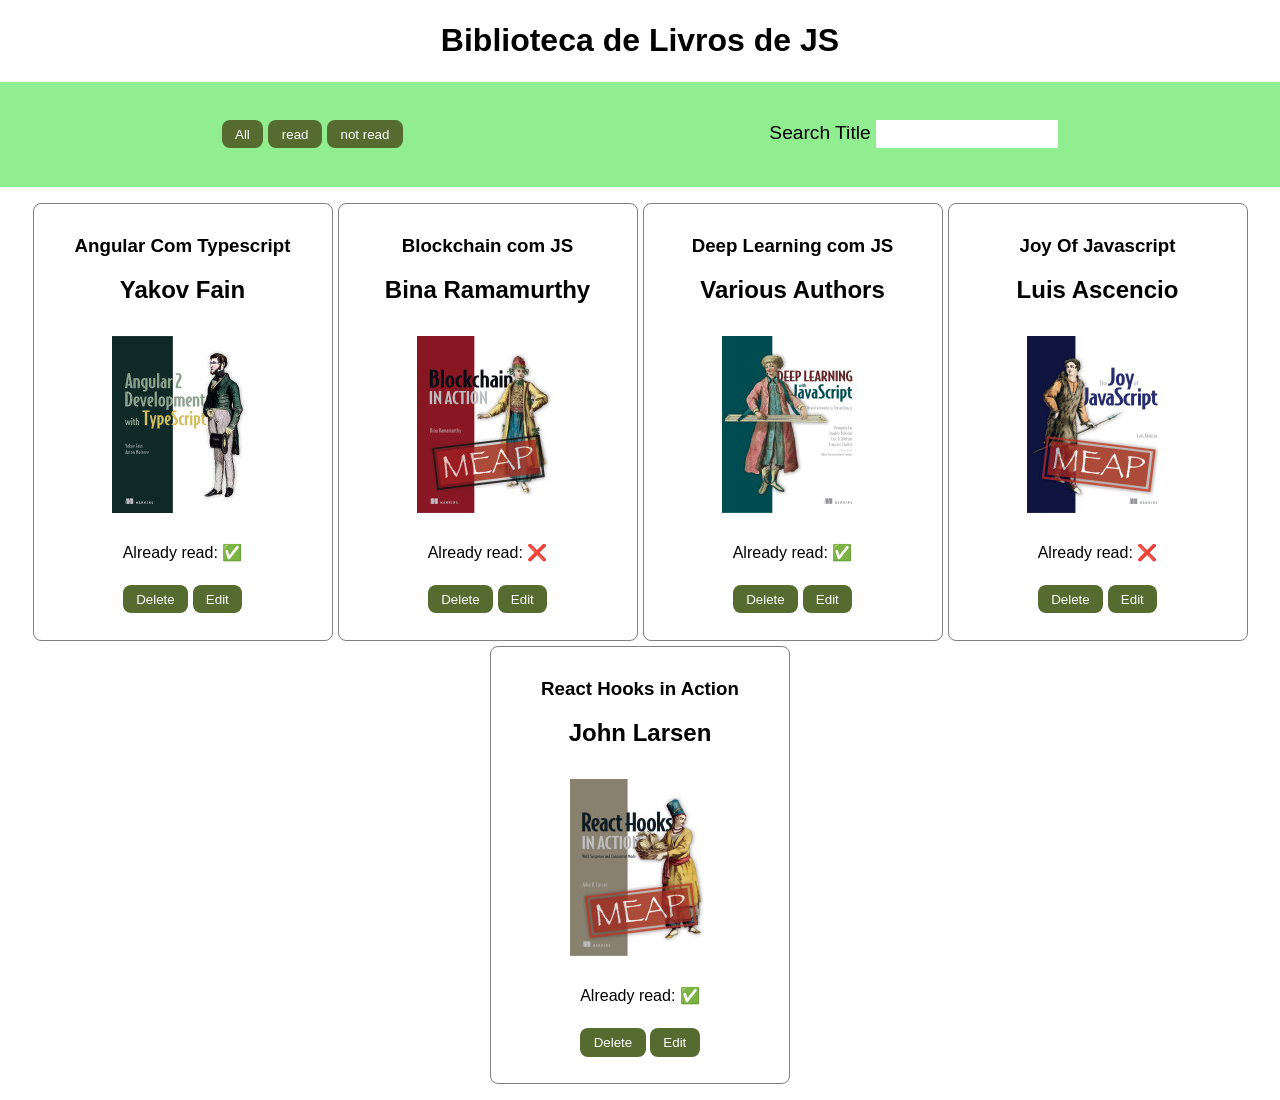
<file: _exercicios/biblioteca-JS-V1/index.html>
<!DOCTYPE html>
<html lang="en">
<head>
    <meta charset="UTF-8">
    <meta name="viewport" content="width=device-width, initial-scale=1.0">
    <link rel="stylesheet" href="css/index-flex.css">
    <title>Biblioteca de Livros de JS</title>
</head>
<body>
    <h1>Biblioteca de Livros de JS</h1>

    <section class="filters" id="filters">
        <div>
            <button class="btn" id="allBtn">All</button>
            <button class="btn" id="readBtn">read</button>
            <button class="btn" id="notReadBtn">not read</button>
        </div>
        <div>
            <label for="searchTxt">Search Title</label>
            <input type="search" class="searchTxt" id="searchTxt">
        </div>
    </section>

    <section class="grid" id="grid">
    </section>

    <script src="js/data.js"></script>
    <script src="js/utils.js"></script>
    <script src="js/index.js"></script>
</body>
</html>
</file>
<file: _exercicios/biblioteca-JS-V1/css/index-flex.css>
* {
    margin: 0;
    padding: 0;
    border: none;
    box-sizing: border-box;
}

body{
    font-family: 'Trebuchet MS', 'Lucida Sans Unicode', 'Lucida Grande', 'Lucida Sans', Arial, sans-serif;
    text-align: center;
}

img {
    max-width: 100%;
}

body > h1{
    margin: .5em 0;
    padding: .2em;
}

/* section.grid {
    display: grid;
    grid-template-columns: repeat(auto-fit, minmax(300px, 1fr));
    gap: 5px;
    padding: 1em;
}

section.grid article{
    border: 1px solid gray;
    border-radius: 8px;
    padding: 1em;

} */

section.grid {
    display: flex;
    flex-wrap: wrap;
    justify-content: center;
    gap: 5px;
    padding: 1em;
}

section.grid article{
    flex: 0 1 300px;
    padding: 1em;
    border: 1px solid gray;
    border-radius: 8px;
}

section.grid article > *{
    margin: .8em 0;
}


.btn {
    padding: .5em 1em;
    background-color: darkolivegreen;
    color: white;
    border-radius: 8px;
    cursor: pointer;
}

section.filters{
    background-color: lightgreen;
    padding: 2em;

    display: flex;
    align-items: center;
    justify-content: space-around;

    font-size: 1.2rem;
}

input.searchTxt {
    padding: .5em;
    outline: none;
}
</file>
